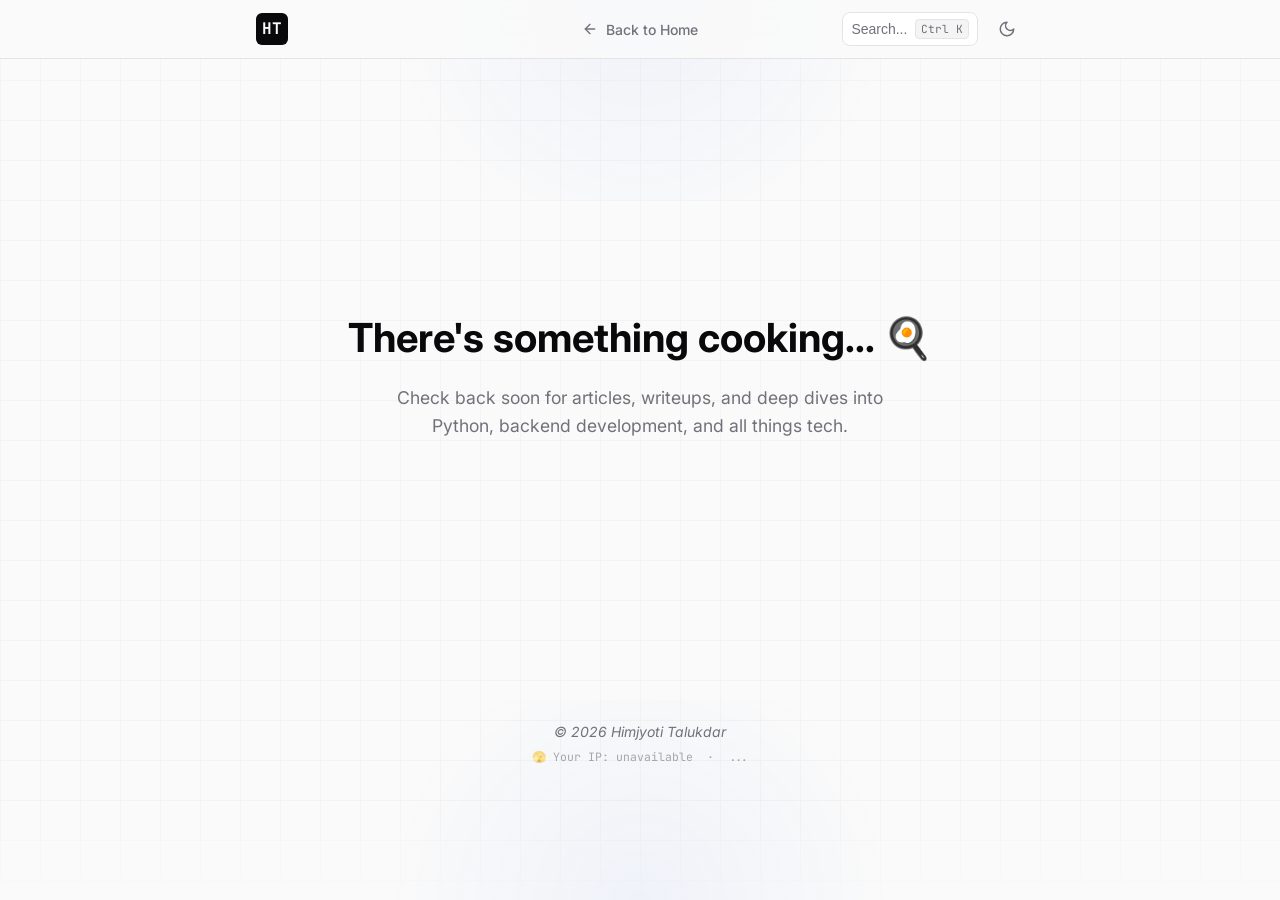
<file: blogs.html>
<!DOCTYPE html>
<html lang="en" data-theme="dark">

<head>
    <meta charset="UTF-8">
    <meta name="viewport" content="width=device-width, initial-width=1.0">
    <title>Blogs - Himjyoti Talukdar</title>
    <link rel="icon" type="image/png" href="https://lh3.googleusercontent.com/a/ACg8ocJ_gN7GmaZST_YyU2niNMS2QTKWi3Mg0GAObjLO8VYW0I05KmL3=s400-c">
    <link rel="stylesheet" href="./assets/css/style.css">
    <link rel="preconnect" href="https://fonts.googleapis.com">
    <link rel="preconnect" href="https://fonts.gstatic.com" crossorigin>
    <link
        href="https://fonts.googleapis.com/css2?family=Inter:wght@400;500;600;700&family=JetBrains+Mono:wght@400;500&display=swap"
        rel="stylesheet">
    <script src="./assets/js/script.js" defer></script>
</head>

<body>
    <div class="bg-grid"></div>
    <div class="glow top-glow"></div>
    <div class="glow bottom-glow"></div>

    <header class="header">
        <div class="header-container">
            <a href="./index.html" class="logo">
                <div class="logo-inner">HT</div>
            </a>

            <nav class="nav-links">
                <a href="./index.html" class="nav-item">
                    <svg xmlns="http://www.w3.org/2000/svg" width="16" height="16" viewBox="0 0 24 24" fill="none"
                        stroke="currentColor" stroke-width="2" stroke-linecap="round" stroke-linejoin="round"
                        style="margin-right: 4px;">
                        <line x1="19" y1="12" x2="5" y2="12"></line>
                        <polyline points="12 19 5 12 12 5"></polyline>
                    </svg>
                    Back to Home
                </a>
            </nav>

            <div class="header-actions">
                <button class="search-btn" id="search-btn" aria-label="Open Command Palette">
                    <span class="search-text">Search...</span>
                    <kbd class="kbd">Ctrl K</kbd>
                </button>
                <button class="theme-toggle" id="theme-toggle" aria-label="Toggle Theme">
                    <svg xmlns="http://www.w3.org/2000/svg" width="18" height="18" viewBox="0 0 24 24" fill="none"
                        stroke="currentColor" stroke-width="2" stroke-linecap="round" stroke-linejoin="round"
                        class="theme-icon-sun">
                        <circle cx="12" cy="12" r="4" />
                        <path d="M12 2v2" />
                        <path d="M12 20v2" />
                        <path d="m4.93 4.93 1.41 1.41" />
                        <path d="m17.66 17.66 1.41 1.41" />
                        <path d="M2 12h2" />
                        <path d="M20 12h2" />
                        <path d="m6.34 17.66-1.41 1.41" />
                        <path d="m19.07 4.93-1.41 1.41" />
                    </svg>
                    <svg xmlns="http://www.w3.org/2000/svg" width="18" height="18" viewBox="0 0 24 24" fill="none"
                        stroke="currentColor" stroke-width="2" stroke-linecap="round" stroke-linejoin="round"
                        class="theme-icon-moon">
                        <path d="M12 3a6 6 0 0 0 9 9 9 9 0 1 1-9-9Z" />
                    </svg>
                </button>
            </div>
        </div>
    </header>

    <main class="main" style="display: flex; flex-direction: column; justify-content: center; align-items: center; min-height: 70vh;">
        <h1 style="font-size: 2.5rem; font-weight: 700; margin-bottom: 1rem; color: var(--text-primary); text-align: center;">There's something cooking... 🍳</h1>
        <p style="color: var(--text-secondary); font-size: 1.1rem; text-align: center; max-width: 500px; line-height: 1.6;">Check back soon for articles, writeups, and deep dives into Python, backend development, and all things tech.</p>
    </main>

    <footer class="footer" style="margin-top: auto; border-top: none;">
        <p>© 2026 Himjyoti Talukdar</p>
        <p class="footer-ip">🫣 Your IP: <span id="visitor-ip">...</span> &nbsp;·&nbsp; <span id="visitor-country">...</span></p>
    </footer>

    <!-- Command Palette Dialog -->
    <dialog id="command-palette" class="cmd-dialog">
        <div class="cmd-content">
            <div class="cmd-search">
                <svg xmlns="http://www.w3.org/2000/svg" width="20" height="20" viewBox="0 0 24 24" fill="none"
                    stroke="currentColor" stroke-width="2" stroke-linecap="round" stroke-linejoin="round"
                    class="cmd-search-icon">
                    <circle cx="11" cy="11" r="8" />
                    <path d="m21 21-4.3-4.3" />
                </svg>
                <input type="text" id="cmd-input" placeholder="Type a command or search..." autocomplete="off">
            </div>
            <div class="cmd-list">
                <div class="cmd-group">
                    <div class="cmd-group-title">Navigation</div>
                    <button class="cmd-item"
                        onclick="window.location.href='./index.html#home'; document.getElementById('command-palette').close();">
                        <svg xmlns="http://www.w3.org/2000/svg" width="16" height="16" viewBox="0 0 24 24" fill="none"
                            stroke="currentColor" stroke-width="2" stroke-linecap="round" stroke-linejoin="round">
                            <path d="m3 9 9-7 9 7v11a2 2 0 0 1-2 2H5a2 2 0 0 1-2-2z" />
                            <polyline points="9 22 9 12 15 12 15 22" />
                        </svg>
                        <span>Home</span>
                    </button>
                    <button class="cmd-item"
                        onclick="window.location.href='./index.html#projects'; document.getElementById('command-palette').close();">
                        <svg xmlns="http://www.w3.org/2000/svg" width="16" height="16" viewBox="0 0 24 24" fill="none"
                            stroke="currentColor" stroke-width="2" stroke-linecap="round" stroke-linejoin="round">
                            <polygon points="12 2 2 7 12 12 22 7 12 2" />
                            <polyline points="2 17 12 22 22 17" />
                            <polyline points="2 12 12 17 22 12" />
                        </svg>
                        <span>Projects</span>
                    </button>
                    <button class="cmd-item"
                        onclick="window.location.href='./index.html#about'; document.getElementById('command-palette').close();">
                        <svg xmlns="http://www.w3.org/2000/svg" width="16" height="16" viewBox="0 0 24 24" fill="none"
                            stroke="currentColor" stroke-width="2" stroke-linecap="round" stroke-linejoin="round">
                            <circle cx="12" cy="12" r="10" />
                            <line x1="12" y1="16" x2="12" y2="12" />
                            <line x1="12" y1="8" x2="12.01" y2="8" />
                        </svg>
                        <span>About Me</span>
                    </button>
                    <button class="cmd-item"
                        onclick="window.location.href='./blogs.html'; document.getElementById('command-palette').close();">
                        <svg xmlns="http://www.w3.org/2000/svg" width="16" height="16" viewBox="0 0 24 24" fill="none"
                            stroke="currentColor" stroke-width="2" stroke-linecap="round" stroke-linejoin="round">
                            <path d="M2 3h6a4 4 0 0 1 4 4v14a3 3 0 0 0-3-3H2z"></path>
                            <path d="M22 3h-6a4 4 0 0 0-4 4v14a3 3 0 0 1 3-3h7z"></path>
                        </svg>
                        <span>Blogs</span>
                    </button>
                </div>
                <div class="cmd-group">
                    <div class="cmd-group-title">Theme</div>
                    <button class="cmd-item" id="cmd-theme-toggle">
                        <svg xmlns="http://www.w3.org/2000/svg" width="16" height="16" viewBox="0 0 24 24" fill="none"
                            stroke="currentColor" stroke-width="2" stroke-linecap="round" stroke-linejoin="round">
                            <path d="M12 3a6 6 0 0 0 9 9 9 9 0 1 1-9-9Z" />
                        </svg>
                        <span>Toggle Theme</span>
                    </button>
                </div>
            </div>
            <div class="cmd-footer">
                <div class="cmd-footer-item">
                    <kbd class="kbd-small">↑</kbd>
                    <kbd class="kbd-small">↓</kbd>
                    <span>to navigate</span>
                </div>
                <div class="cmd-footer-item">
                    <kbd class="kbd-small">Enter</kbd>
                    <span>to select</span>
                </div>
                <div class="cmd-footer-item">
                    <kbd class="kbd-small">Esc</kbd>
                    <span>to close</span>
                </div>
            </div>
        </div>
    </dialog>
</body>
</html>
</file>
<file: assets/css/style.css>
:root {
  /* Light Mode Variables */
  --bg-color: #FAFAFA;
  --bg-secondary: #FFFFFF;
  --text-primary: #09090B;
  --text-secondary: #71717A;
  --border-color: #E4E4E7;
  --border-hover: #D4D4D8;
  --accent-color: #2563EB;
  --glow-color: rgba(37, 99, 235, 0.05);
  --header-bg: rgba(250, 250, 250, 0.8);
  --card-bg: #FFFFFF;
  --cmd-bg: #FFFFFF;
  --cmd-hover: #F4F4F5;
  --kbd-bg: #F4F4F5;
}

[data-theme="dark"] {
  /* Dark Mode Variables */
  --bg-color: #09090B;
  --bg-secondary: #000000;
  --text-primary: #FAFAFA;
  --text-secondary: #A1A1AA;
  --border-color: #27272A;
  --border-hover: #3F3F46;
  --accent-color: #3B82F6;
  --glow-color: rgba(59, 130, 246, 0.1);
  --header-bg: rgba(9, 9, 11, 0.8);
  --card-bg: rgba(24, 24, 27, 0.4);
  --cmd-bg: #18181B;
  --cmd-hover: #27272A;
  --kbd-bg: #27272A;
}

html {
  scroll-behavior: smooth;
  scroll-padding-top: 80px;
}

* {
  box-sizing: border-box;
  margin: 0;
  padding: 0;
}

body {
  font-family: 'Inter', -apple-system, BlinkMacSystemFont, "Segoe UI", Roboto, sans-serif;
  background-color: var(--bg-color);
  color: var(--text-primary);
  line-height: 1.5;
  transition: background-color 0.3s ease, color 0.3s ease;
  min-height: 100vh;
  position: relative;
  overflow-x: hidden;
}

/* Background grid effect */
.bg-grid {
  position: fixed;
  inset: 0;
  z-index: -2;
  background-size: 40px 40px;
  background-image: 
    linear-gradient(to right, var(--border-color) 1px, transparent 1px),
    linear-gradient(to bottom, var(--border-color) 1px, transparent 1px);
  mask-image: linear-gradient(to bottom, transparent, black 10%, black 90%, transparent);
  -webkit-mask-image: linear-gradient(to bottom, transparent, black 10%, black 90%, transparent);
  opacity: 0.3;
}

/* Top & Bottom Glowing Effects */
.glow {
  position: fixed;
  left: 50%;
  transform: translateX(-50%);
  width: 600px;
  height: 400px;
  background: radial-gradient(circle, var(--glow-color) 0%, transparent 70%);
  z-index: -1;
  pointer-events: none;
}
.top-glow { top: -200px; }
.bottom-glow { bottom: -200px; }

/* Header Styling */
.header {
  position: sticky;
  top: 0;
  width: 100%;
  z-index: 50;
  background: var(--header-bg);
  backdrop-filter: blur(12px);
  -webkit-backdrop-filter: blur(12px);
  border-bottom: 1px solid var(--border-color);
}

.header-container {
  max-width: 800px;
  margin: 0 auto;
  padding: 0.75rem 1rem;
  display: flex;
  justify-content: space-between;
  align-items: center;
  position: relative;
}

.logo {
  text-decoration: none;
  font-weight: 700;
  font-size: 1rem;
}
.logo-inner {
  display: flex;
  align-items: center;
  justify-content: center;
  width: 32px;
  height: 32px;
  background-color: var(--text-primary);
  color: var(--bg-color);
  border-radius: 6px;
  font-family: 'JetBrains Mono', monospace;
  transition: transform 0.2s ease;
}
.logo:hover .logo-inner {
  transform: scale(0.95);
}

.nav-links {
  display: flex;
  gap: 1.5rem;
  align-items: center;
  position: absolute;
  left: 50%;
  transform: translateX(-50%);
}

.nav-item {
  color: var(--text-secondary);
  text-decoration: none;
  font-size: 0.875rem;
  font-weight: 500;
  transition: color 0.2s;
  cursor: pointer;
  background: none;
  border: none;
  display: flex;
  align-items: center;
  gap: 0.25rem;
  font-family: inherit;
}
.nav-item:hover { color: var(--text-primary); }
.nav-item.active { color: var(--text-primary); }

/* Dropdown */
.nav-item-dropdown {
  position: relative;
}
.dropdown-menu {
  position: absolute;
  top: 100%;
  left: 50%;
  transform: translateX(-50%) translateY(10px);
  background: var(--card-bg);
  border: 1px solid var(--border-color);
  border-radius: 6px;
  padding: 0.2rem;
  opacity: 0;
  visibility: hidden;
  transition: all 0.2s ease;
  min-width: 60px;
  width: max-content;
  z-index: 10;
  box-shadow: 0 4px 12px rgba(0,0,0,0.1);
  backdrop-filter: blur(12px);
  -webkit-backdrop-filter: blur(12px);
}
.nav-item-dropdown:hover .dropdown-menu,
.nav-item-dropdown:focus-within .dropdown-menu {
  opacity: 1;
  visibility: visible;
  transform: translateX(-50%) translateY(5px);
}
.dropdown-item {
  display: block;
  padding: 0.25rem 0.6rem;
  color: var(--text-secondary);
  text-decoration: none;
  font-size: 0.75rem;
  border-radius: 4px;
  transition: all 0.15s ease;
  text-align: center;
}
.dropdown-item:hover {
  background: var(--bg-color);
  color: var(--text-primary);
}

.header-actions {
  display: flex;
  gap: 0.75rem;
  align-items: center;
}

.search-btn {
  display: flex;
  align-items: center;
  gap: 0.5rem;
  background: var(--card-bg);
  border: 1px solid var(--border-color);
  padding: 0.35rem 0.5rem;
  border-radius: 8px;
  color: var(--text-secondary);
  cursor: pointer;
  transition: all 0.2s;
  font-size: 0.875rem;
}
.search-btn:hover {
  border-color: var(--text-primary);
  color: var(--text-primary);
}
.search-text { font-family: inherit; }

.kbd, .kbd-small {
  background: var(--kbd-bg);
  padding: 0.15rem 0.3rem;
  border-radius: 4px;
  font-family: 'JetBrains Mono', monospace;
  font-size: 0.7rem;
  color: var(--text-secondary);
  border: 1px solid var(--border-color);
}

.theme-toggle {
  background: none;
  border: none;
  color: var(--text-secondary);
  cursor: pointer;
  padding: 0.5rem;
  border-radius: 8px;
  display: flex;
  align-items: center;
  justify-content: center;
  transition: all 0.2s;
}
.theme-toggle:hover {
  color: var(--text-primary);
  background: var(--card-bg);
}

[data-theme="dark"] .theme-icon-moon { display: none; }
[data-theme="light"] .theme-icon-sun { display: none; }

/* Main Content Layout */
.main-content {
  max-width: 768px;
  margin: 4rem auto;
  padding: 0 1.5rem;
}

.section { margin-top: 4rem; }
.section-title {
  font-size: 1.25rem;
  font-weight: 600;
  margin-bottom: 1.5rem;
  font-family: 'JetBrains Mono', monospace;
  letter-spacing: -0.02em;
}

/* Hero Fade Card */
.hero-card-flip-wrapper {
  position: relative;
}
.hero-card {
  background: var(--card-bg);
  border: 1px solid var(--border-color);
  border-radius: 16px;
  overflow: hidden;
  box-shadow: 0 4px 20px rgba(0,0,0,0.02);
  transition: opacity 0.55s cubic-bezier(0.4, 0, 0.2, 1),
              transform 0.55s cubic-bezier(0.4, 0, 0.2, 1),
              filter 0.55s cubic-bezier(0.4, 0, 0.2, 1),
              visibility 0s linear 0.55s;
}
.hero-card-front {
  opacity: 1;
  visibility: visible;
  position: relative;
  transform: scale(1);
  filter: blur(0px);
  transition: opacity 0.55s cubic-bezier(0.4, 0, 0.2, 1),
              transform 0.55s cubic-bezier(0.4, 0, 0.2, 1),
              filter 0.55s cubic-bezier(0.4, 0, 0.2, 1),
              visibility 0s linear 0s;
}
.hero-card-back {
  opacity: 0;
  visibility: hidden;
  position: absolute;
  top: 0; left: 0; right: 0;
  transform: scale(0.97);
  filter: blur(4px);
  transition: opacity 0.55s cubic-bezier(0.4, 0, 0.2, 1),
              transform 0.55s cubic-bezier(0.4, 0, 0.2, 1),
              filter 0.55s cubic-bezier(0.4, 0, 0.2, 1),
              visibility 0s linear 0.55s;
}
.hero-card-flip-wrapper.is-flipped .hero-card-front {
  opacity: 0;
  visibility: hidden;
  transform: scale(0.97);
  filter: blur(4px);
  transition: opacity 0.55s cubic-bezier(0.4, 0, 0.2, 1),
              transform 0.55s cubic-bezier(0.4, 0, 0.2, 1),
              filter 0.55s cubic-bezier(0.4, 0, 0.2, 1),
              visibility 0s linear 0.55s;
}
.hero-card-flip-wrapper.is-flipped .hero-card-back {
  opacity: 1;
  visibility: visible;
  transform: scale(1);
  filter: blur(0px);
  transition: opacity 0.55s cubic-bezier(0.4, 0, 0.2, 1),
              transform 0.55s cubic-bezier(0.4, 0, 0.2, 1),
              filter 0.55s cubic-bezier(0.4, 0, 0.2, 1),
              visibility 0s linear 0s;
}

/* Credits Reel - Terminal Style */
.hero-card-back {
  background: #0d1117 !important;
  border-color: #30363d !important;
}
[data-theme="light"] .hero-card-back {
  background: #0d1117 !important;
  border-color: #30363d !important;
}
.hero-card-back .hero-card-header {
  background: #161b22;
  border-bottom-color: #30363d !important;
  color: #58a6ff;
  font-family: 'JetBrains Mono', monospace;
  font-size: 0.75rem;
}
.hero-card-back .globe-icon {
  stroke: #58a6ff;
}
.credits-viewport {
  height: 120px;
  overflow: hidden;
  position: relative;
  padding: 0.5rem 1.5rem;
  background: repeating-linear-gradient(
    0deg,
    transparent,
    transparent 2px,
    rgba(0, 255, 70, 0.015) 2px,
    rgba(0, 255, 70, 0.015) 4px
  );
}
.credits-viewport::before,
.credits-viewport::after {
  content: '';
  position: absolute;
  left: 0; right: 0;
  height: 30px;
  z-index: 2;
  pointer-events: none;
}
.credits-viewport::before {
  top: 0;
  background: linear-gradient(to bottom, #0d1117, transparent);
}
.credits-viewport::after {
  bottom: 0;
  background: linear-gradient(to top, #0d1117, transparent);
}
.credits-reel {
  display: flex;
  flex-direction: column;
  gap: 0.75rem;
  animation: scrollCredits 20s linear infinite;
}
.credits-reel p {
  font-family: 'JetBrains Mono', monospace;
  font-size: 0.78rem;
  color: #39d353;
  text-align: center;
  white-space: nowrap;
  margin: 0;
  text-shadow: 0 0 8px rgba(57, 211, 83, 0.4);
}
.credits-reel p::before {
  content: '> ';
  color: #2ea043;
  opacity: 0.7;
}
@keyframes scrollCredits {
  0%   { transform: translateY(0); }
  100% { transform: translateY(-50%); }
}
.hero-card-header {
  padding: 1rem 1.5rem;
  border-bottom: 1px solid var(--border-color);
  display: flex;
  justify-content: space-between;
  align-items: center;
  color: var(--text-secondary);
  font-size: 0.875rem;
}
.hero-card-body {
  padding: 2rem 1.5rem;
  display: flex;
  gap: 2rem;
  align-items: center;
}
.avatar-wrapper {
  flex-shrink: 0;
  position: relative;
}
.avatar {
  width: 100px;
  height: 100px;
  border-radius: 20px;
  object-fit: cover;
  border: 1px solid var(--border-color);
}

/* Glitch Animation for Avatar */
.glitch-element {
  position: relative;
  transition: all 0.2s ease-in-out;
}
.glitch-element:hover {
  animation: glitch 0.3s cubic-bezier(.25, .46, .45, .94) infinite both;
  filter: drop-shadow(2px 0 0 rgba(255,0,0,0.5)) drop-shadow(-2px 0 0 rgba(0,255,255,0.5));
}

@keyframes glitch {
  0% { transform: translate(0) }
  20% { transform: translate(-2px, 2px) }
  40% { transform: translate(-2px, -2px) }
  60% { transform: translate(2px, 2px) }
  80% { transform: translate(2px, -2px) }
  100% { transform: translate(0) }
}

.hero-name {
  font-size: 1.5rem;
  font-weight: 700;
  display: flex;
  align-items: center;
  gap: 0.5rem;
  margin-bottom: 0.25rem;
  letter-spacing: -0.02em;
}
.hero-role {
  color: var(--text-secondary);
  margin-bottom: 1rem;
  font-family: 'JetBrains Mono', monospace;
  font-size: 0.875rem;
}
.hero-badges {
  display: flex;
  flex-wrap: wrap;
  gap: 0.5rem;
}
.badge {
  padding: 0.25rem 0.75rem;
  border-radius: 999px;
  font-size: 0.75rem;
  font-weight: 500;
  background: var(--bg-color);
  border: 1px solid var(--border-color);
  color: var(--text-secondary);
  display: flex;
  align-items: center;
  gap: 0.35rem;
}
.status-dot {
  width: 6px;
  height: 6px;
  background-color: #22C55E;
  border-radius: 50%;
  animation: pulse 2s infinite;
}
@keyframes pulse {
  0% { box-shadow: 0 0 0 0 rgba(34, 197, 94, 0.4); }
  70% { box-shadow: 0 0 0 4px rgba(34, 197, 94, 0); }
  100% { box-shadow: 0 0 0 0 rgba(34, 197, 94, 0); }
}

/* Typography & Prose */
.prose {
  color: var(--text-secondary);
  font-size: 1rem;
  line-height: 1.7;
}
.prose p { margin-bottom: 1.25rem; }
.prose p:last-child { margin-bottom: 0; }

/* Connect Grid */
.connect-grid {
  display: grid;
  grid-template-columns: repeat(auto-fill, minmax(130px, 1fr));
  gap: 1rem;
}
.connect-btn {
  display: flex;
  align-items: center;
  justify-content: center;
  gap: 0.5rem;
  padding: 0.75rem;
  border: 1px solid var(--border-color);
  border-radius: 12px;
  text-decoration: none;
  color: var(--text-primary);
  font-weight: 500;
  font-size: 0.875rem;
  background: var(--card-bg);
  transition: all 0.2s cubic-bezier(0.4, 0, 0.2, 1);
}
.connect-btn:hover {
  background: var(--bg-color);
  border-color: var(--border-hover);
  transform: translateY(-2px);
  box-shadow: 0 4px 12px rgba(0,0,0,0.05);
}

/* Timeline */
.timeline {
  display: flex;
  flex-direction: column;
  gap: 2rem;
  position: relative;
}
.timeline::before {
  content: '';
  position: absolute;
  top: 0;
  bottom: 0;
  left: 20px;
  width: 1px;
  background: var(--border-color);
}
.timeline-item {
  display: flex;
  align-items: flex-start;
  gap: 1.5rem;
  position: relative;
  z-index: 1;
}
.timeline-icon {
  width: 40px;
  height: 40px;
  border-radius: 50%;
  background: var(--card-bg);
  border: 1px solid var(--border-color);
  display: flex;
  align-items: center;
  justify-content: center;
  overflow: hidden;
  flex-shrink: 0;
}
.timeline-icon img {
  width: 100%;
  height: 100%;
  object-fit: cover;
}
.timeline-content {
  flex: 1;
}
.timeline-title {
  font-size: 1rem;
  font-weight: 600;
  margin-bottom: 0.15rem;
}
.timeline-company {
  color: var(--text-secondary);
  font-size: 0.875rem;
  margin-bottom: 0.5rem;
}
.timeline-date {
  color: var(--text-secondary);
  font-size: 0.75rem;
  font-family: 'JetBrains Mono', monospace;
  margin-bottom: 0.75rem;
}
.tech-tags {
  display: flex;
  flex-wrap: wrap;
  gap: 0.4rem;
}
.tag {
  font-size: 0.7rem;
  padding: 0.15rem 0.5rem;
  background: var(--bg-color);
  border: 1px solid var(--border-color);
  border-radius: 999px;
  color: var(--text-secondary);
}

/* Footer */
.footer {
  margin-top: 6rem;
  margin-bottom: 4rem;
  text-align: center;
  color: var(--text-secondary);
  font-size: 0.875rem;
  font-style: italic;
  padding-top: 2rem;
  border-top: 1px solid var(--border-color);
  display: flex;
  flex-direction: column;
  gap: 0.4rem;
}
.footer-ip {
  font-size: 0.72rem;
  font-style: normal;
  font-family: 'JetBrains Mono', monospace;
  color: var(--text-secondary);
  opacity: 0.6;
}

/* Command Palette Dialog */
.cmd-dialog {
  margin: auto;
  border: none;
  border-radius: 12px;
  background: var(--cmd-bg);
  color: var(--text-primary);
  width: 100%;
  max-width: 500px;
  box-shadow: 0 25px 50px -12px rgba(0, 0, 0, 0.25);
  overflow: hidden;
  border: 1px solid var(--border-color);
}
.cmd-dialog::backdrop {
  background: rgba(0, 0, 0, 0.5);
  backdrop-filter: blur(4px);
  -webkit-backdrop-filter: blur(4px);
}
.cmd-content {
  display: flex;
  flex-direction: column;
}
.cmd-search {
  display: flex;
  align-items: center;
  padding: 1rem;
  border-bottom: 1px solid var(--border-color);
  gap: 0.75rem;
}
.cmd-search-icon {
  color: var(--text-secondary);
}
.cmd-search input {
  flex: 1;
  background: transparent;
  border: none;
  outline: none;
  color: var(--text-primary);
  font-size: 1rem;
  font-family: inherit;
}
.cmd-list {
  max-height: 350px;
  overflow-y: auto;
  padding: 0.5rem;
}
.cmd-group { margin-bottom: 0.5rem; }
.cmd-group-title {
  font-size: 0.75rem;
  color: var(--text-secondary);
  padding: 0.5rem 1rem;
  font-family: 'JetBrains Mono', monospace;
}
.cmd-item {
  width: 100%;
  text-align: left;
  background: transparent;
  border: none;
  color: var(--text-primary);
  padding: 0.75rem 1rem;
  border-radius: 8px;
  cursor: pointer;
  display: flex;
  align-items: center;
  gap: 0.75rem;
  font-size: 0.875rem;
  transition: background 0.15s;
}
.cmd-item:hover, .cmd-item:focus {
  background: var(--cmd-hover);
  outline: none;
}
.cmd-footer {
  border-top: 1px solid var(--border-color);
  padding: 0.75rem 1rem;
  display: flex;
  align-items: center;
  gap: 1rem;
  background: var(--bg-color);
}
.cmd-footer-item {
  display: flex;
  align-items: center;
  gap: 0.5rem;
  font-size: 0.75rem;
  color: var(--text-secondary);
}
.cmd-footer-item .kbd-small {
  padding: 0.1rem 0.25rem;
  border-radius: 3px;
}

/* Animations */
dialog[open] {
  animation: dialogFadeIn 0.2s cubic-bezier(0.16, 1, 0.3, 1);
}
@keyframes dialogFadeIn {
  from { opacity: 0; transform: scale(0.95) translateY(-10px); }
  to { opacity: 1; transform: scale(1) translateY(0); }
}

/* Skills Icons */
.skills-container {
  display: flex;
  flex-wrap: wrap;
  gap: 1rem;
}
.tech-icon {
  display: inline-flex;
  align-items: center;
  gap: 0.5rem;
  font-size: 0.875rem;
  font-weight: 500;
  padding: 0.5rem 1rem;
  background: var(--card-bg);
  border: 1px solid var(--border-color);
  border-radius: 999px;
  color: var(--text-primary);
  transition: all 0.2s cubic-bezier(0.4, 0, 0.2, 1);
}
.tech-icon:hover {
  background: var(--bg-color);
  border-color: var(--border-hover);
  transform: translateY(-2px);
  box-shadow: 0 4px 12px rgba(0,0,0,0.05);
}
.tech-icon img {
  width: 20px;
  height: 20px;
  object-fit: contain;
}

/* Projects Section */
.projects-grid {
  display: grid;
  grid-template-columns: repeat(auto-fill, minmax(280px, 1fr));
  gap: 1.5rem;
}
.project-card {
  background: var(--card-bg);
  border: 1px solid var(--border-color);
  border-radius: 16px;
  padding: 1.5rem;
  transition: all 0.2s;
  display: flex;
  flex-direction: column;
  gap: 1rem;
}
.project-card:hover {
  border-color: var(--border-hover);
  transform: translateY(-2px);
  box-shadow: 0 4px 12px rgba(0,0,0,0.05);
}
.project-title { font-size: 1.1rem; font-weight: 600; margin-bottom: 0.25rem; font-family: 'JetBrains Mono', monospace; }
.project-desc { color: var(--text-secondary); font-size: 0.875rem; flex-grow: 1; }
.project-links { display: flex; gap: 0.75rem; margin-top: auto; }
.project-link { font-size: 0.825rem; color: var(--text-primary); text-decoration: none; display: flex; align-items: center; gap: 0.35rem; font-weight: 500; font-family: 'JetBrains Mono', monospace; transition: color 0.15s; }
.project-link:hover { color: var(--text-secondary); text-decoration: underline; }

/* Transparent Square Widget */
.learning-square {
  display: flex;
  flex-direction: column;
  justify-content: space-between;
  width: auto;
  min-width: 145px;
  min-height: 105px;
  padding: 0.6rem;
  background: rgba(255, 255, 255, 0.03);
  backdrop-filter: blur(8px);
  -webkit-backdrop-filter: blur(8px);
  border: 1px solid var(--border-color);
  border-radius: 12px;
  margin-left: auto;
  cursor: default;
}
[data-theme="dark"] .learning-square {
  background: rgba(24, 24, 27, 0.3);
}
.learning-square:hover {
  border-color: var(--border-hover);
}
.learning-top {
  display: flex;
  align-items: center;
  font-family: 'JetBrains Mono', monospace;
  font-size: 0.65rem;
  color: var(--text-secondary);
  font-weight: 500;
  line-height: 1.2;
}
.learning-items {
  display: flex;
  flex-direction: column;
  gap: 0.25rem;
  margin-top: 0.25rem;
}
.learning-tag {
  background: var(--bg-color);
  padding: 0.15rem 0.35rem;
  border-radius: 4px;
  color: var(--text-primary);
  border: 1px solid var(--border-color);
  font-family: 'JetBrains Mono', monospace;
  font-size: 0.75rem;
  width: fit-content;
  display: inline-flex;
  align-items: center;
  gap: 0.35rem;
  white-space: nowrap;
}
.learning-tag img, .learning-tag svg {
  width: 13px;
  height: 13px;
}

@media (max-width: 600px) {
  .learning-square {
    margin-left: 0;
    width: 100%;
    max-width: 220px;
  }
  .hero-card-body {
    flex-direction: column;
    text-align: center;
    gap: 1.5rem;
  }
  .hero-badges {
    justify-content: center;
  }
  .hero-name {
    justify-content: center;
  }
  .header-container { padding: 0.75rem; }
  .search-text { display: none; }
  .projects-grid { grid-template-columns: 1fr; }
  .nav-links { gap: 0.75rem; }
}
</file>
